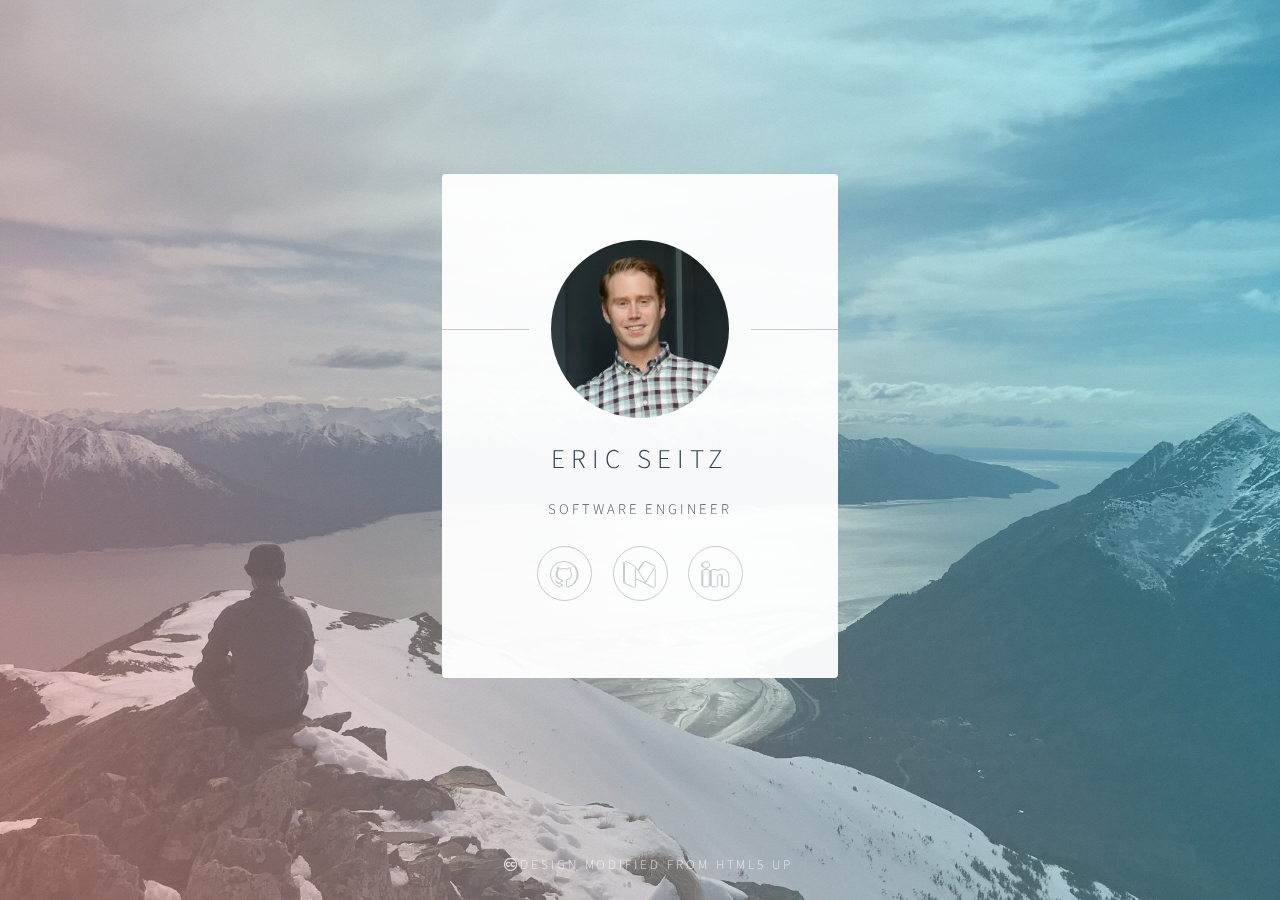
<file: index.html>
<!DOCTYPE HTML>
<!--
	Identity by HTML5 UP
	html5up.net | @ajlkn
	Free for personal and commercial use under the CCA 3.0 license (html5up.net/license)
-->
<html>

<head>
	<title>Eric Seitz</title>
	<meta charset="utf-8" />
	<meta name="viewport" content="width=device-width, initial-scale=1, user-scalable=no" />
	<link rel="stylesheet" href="assets/css/main.css" />
	<noscript>
		<link rel="stylesheet" href="assets/css/noscript.css" /></noscript>
</head>

<body class="is-preload">

	<!-- Wrapper -->
	<div id="wrapper">

		<!-- Main -->
		<section id="main">
			<header>
				<span class="avatar"><img src="images/avatar.png" alt="" /></span>
				<h1>Eric Seitz</h1>
				<p>Software Engineer</p>
			</header>
			<!--
						<hr />
						<h2>Extra Stuff!</h2>
						<form method="post" action="#">
							<div class="fields">
								<div class="field">
									<input type="text" name="name" id="name" placeholder="Name" />
								</div>
								<div class="field">
									<input type="email" name="email" id="email" placeholder="Email" />
								</div>
								<div class="field">
									<select name="department" id="department">
										<option value="">Department</option>
										<option value="sales">Sales</option>
										<option value="tech">Tech Support</option>
										<option value="null">/dev/null</option>
									</select>
								</div>
								<div class="field">
									<textarea name="message" id="message" placeholder="Message" rows="4"></textarea>
								</div>
								<div class="field">
									<input type="checkbox" id="human" name="human" /><label for="human">I'm a human</label>
								</div>
								<div class="field">
									<label>But are you a robot?</label>
									<input type="radio" id="robot_yes" name="robot" /><label for="robot_yes">Yes</label>
									<input type="radio" id="robot_no" name="robot" /><label for="robot_no">No</label>
								</div>
							</div>
							<ul class="actions special">
								<li><a href="#" class="button">Get Started</a></li>
							</ul>
						</form>
						<hr />
						-->
			<footer>
				<ul class="icons">
					<li><a href="https://github.com/seitzej" class="fa-github">Github</a></li>
					<li><a href="https://medium.com/@ericseitz" class="fa-medium">Medium</a></li>
					<li><a href="https://www.linkedin.com/in/seitzeric/" class="fa-linkedin">Linkedin</a></li>
				</ul>
			</footer>
		</section>

		<!-- Footer -->
		<footer id="footer">
			<ul class="copyright">
				<li><span class="fa fa-creative-commons"></span>Design modified from <a href="http://html5up.net">HTML5 UP</a></li>
			</ul>
		</footer>

	</div>

	<!-- Scripts -->
	<script>
		if ('addEventListener' in window) {
			window.addEventListener('load', function () { document.body.className = document.body.className.replace(/\bis-preload\b/, ''); });
			document.body.className += (navigator.userAgent.match(/(MSIE|rv:11\.0)/) ? ' is-ie' : '');
		}
	</script>

</body>

</html>
</file>
<file: assets/css/noscript.css>
/*
	Identity by HTML5 UP
	html5up.net | @ajlkn
	Free for personal and commercial use under the CCA 3.0 license (html5up.net/license)
*/

/* Basic */

	body:after {
		display: none;
	}

/* Main */

	#main {
		-moz-transform: none !important;
		-webkit-transform: none !important;
		-ms-transform: none !important;
		transform: none !important;
		opacity: 1 !important;
	}
</file>
<file: assets/css/main.css>
@import url(font-awesome.min.css);
@import url("https://fonts.googleapis.com/css?family=Source+Sans+Pro:300");

/*
	Identity by HTML5 UP
	html5up.net | @ajlkn
	Free for personal and commercial use under the CCA 3.0 license (html5up.net/license)
*/

/* Icon (alt) */

	html, body, div, span, applet, object,
	iframe, h1, h2, h3, h4, h5, h6, p, blockquote,
	pre, a, abbr, acronym, address, big, cite,
	code, del, dfn, em, img, ins, kbd, q, s, samp,
	small, strike, strong, sub, sup, tt, var, b,
	u, i, center, dl, dt, dd, ol, ul, li, fieldset,
	form, label, legend, table, caption, tbody,
	tfoot, thead, tr, th, td, article, aside,
	canvas, details, embed, figure, figcaption,
	footer, header, hgroup, menu, nav, output, ruby,
	section, summary, time, mark, audio, video {
		margin: 0;
		padding: 0;
		border: 0;
		font-size: 100%;
		font: inherit;
		vertical-align: baseline;
	}

	article, aside, details, figcaption, figure,
	footer, header, hgroup, menu, nav, section {
		display: block;
	}

	body {
		line-height: 1;
	}

	ol, ul {
		list-style: none;
	}

	blockquote, q {
		quotes: none;
	}

		blockquote:before, blockquote:after, q:before, q:after {
			content: '';
			content: none;
		}

	table {
		border-collapse: collapse;
		border-spacing: 0;
	}

	body {
		-webkit-text-size-adjust: none;
	}

	mark {
		background-color: transparent;
		color: inherit;
	}

	input::-moz-focus-inner {
		border: 0;
		padding: 0;
	}

	input, select, textarea {
		-moz-appearance: none;
		-webkit-appearance: none;
		-ms-appearance: none;
		appearance: none;
	}

/* Basic */

	@media screen and (max-width: 480px) {

		html, body {
			min-width: 320px;
		}

	}

	html {
		box-sizing: border-box;
	}

	*, *:before, *:after {
		box-sizing: inherit;
	}

	body.is-preload *, body.is-preload *:before, body.is-preload *:after {
		-moz-animation: none !important;
		-webkit-animation: none !important;
		-ms-animation: none !important;
		animation: none !important;
		-moz-transition: none !important;
		-webkit-transition: none !important;
		-ms-transition: none !important;
		transition: none !important;
	}

	html {
		height: 100%;
	}

	body {
		height: 100%;
		background-color: #ffffff;
		background-image: url("images/overlay.png"), -moz-linear-gradient(60deg, rgba(255, 165, 150, 0.5) 5%, rgba(0, 228, 255, 0.35)), url("../../images/bg.jpg");
		background-image: url("images/overlay.png"), -webkit-linear-gradient(60deg, rgba(255, 165, 150, 0.5) 5%, rgba(0, 228, 255, 0.35)), url("../../images/bg.jpg");
		background-image: url("images/overlay.png"), -ms-linear-gradient(60deg, rgba(255, 165, 150, 0.5) 5%, rgba(0, 228, 255, 0.35)), url("../../images/bg.jpg");
		background-image: url("images/overlay.png"), linear-gradient(60deg, rgba(255, 165, 150, 0.5) 5%, rgba(0, 228, 255, 0.35)), url("../../images/bg.jpg");
		background-repeat: repeat,			no-repeat,			no-repeat;
		background-size: 100px 100px, cover,				cover;
		background-position: top left,		center center,		bottom center;
		background-attachment: fixed,			fixed,				fixed;
	}

		body:after {
			content: '';
			display: block;
			position: fixed;
			top: 0;
			left: 0;
			width: 100%;
			height: inherit;
			opacity: 0;
			z-index: 1;
			background-color: #ffffff;
			background-image: url("images/overlay.png"), -moz-linear-gradient(60deg, rgba(255, 165, 150, 0.5) 5%, rgba(0, 228, 255, 0.35));
			background-image: url("images/overlay.png"), -webkit-linear-gradient(60deg, rgba(255, 165, 150, 0.5) 5%, rgba(0, 228, 255, 0.35));
			background-image: url("images/overlay.png"), -ms-linear-gradient(60deg, rgba(255, 165, 150, 0.5) 5%, rgba(0, 228, 255, 0.35));
			background-image: url("images/overlay.png"), linear-gradient(60deg, rgba(255, 165, 150, 0.5) 5%, rgba(0, 228, 255, 0.35));
			background-repeat: repeat,			no-repeat;
			background-size: 100px 100px, cover;
			background-position: top left,		center center;
			-moz-transition: opacity 1.75s ease-out;
			-webkit-transition: opacity 1.75s ease-out;
			-ms-transition: opacity 1.75s ease-out;
			transition: opacity 1.75s ease-out;
		}

		body.is-preload:after {
			opacity: 1;
		}

/* Type */

	body, input, select, textarea {
		color: #414f57;
		font-family: "Source Sans Pro", Helvetica, sans-serif;
		font-size: 14pt;
		font-weight: 300;
		line-height: 2;
		letter-spacing: 0.2em;
		text-transform: uppercase;
	}

		@media screen and (max-width: 1680px) {

			body, input, select, textarea {
				font-size: 11pt;
			}

		}

		@media screen and (max-width: 480px) {

			body, input, select, textarea {
				font-size: 10pt;
				line-height: 1.75;
			}

		}

	a {
		-moz-transition: color 0.2s ease, border-color 0.2s ease;
		-webkit-transition: color 0.2s ease, border-color 0.2s ease;
		-ms-transition: color 0.2s ease, border-color 0.2s ease;
		transition: color 0.2s ease, border-color 0.2s ease;
		color: inherit;
		text-decoration: none;
	}

		a:before {
			-moz-transition: color 0.2s ease, text-shadow 0.2s ease;
			-webkit-transition: color 0.2s ease, text-shadow 0.2s ease;
			-ms-transition: color 0.2s ease, text-shadow 0.2s ease;
			transition: color 0.2s ease, text-shadow 0.2s ease;
		}

		a:hover {
			color: #ff7496;
		}

	strong, b {
		color: #313f47;
	}

	em, i {
		font-style: italic;
	}

	p {
		margin: 0 0 1.5em 0;
	}

	h1, h2, h3, h4, h5, h6 {
		color: #313f47;
		line-height: 1.5;
		margin: 0 0 0.75em 0;
	}

		h1 a, h2 a, h3 a, h4 a, h5 a, h6 a {
			color: inherit;
			text-decoration: none;
		}

	h1 {
		font-size: 1.85em;
		letter-spacing: 0.22em;
		margin: 0 0 0.525em 0;
	}

	h2 {
		font-size: 1.25em;
	}

	h3 {
		font-size: 1em;
	}

	h4 {
		font-size: 1em;
	}

	h5 {
		font-size: 1em;
	}

	h6 {
		font-size: 1em;
	}

	@media screen and (max-width: 480px) {

		h1 {
			font-size: 1.65em;
		}

	}

	sub {
		font-size: 0.8em;
		position: relative;
		top: 0.5em;
	}

	sup {
		font-size: 0.8em;
		position: relative;
		top: -0.5em;
	}

	hr {
		border: 0;
		border-bottom: solid 1px #c8cccf;
		margin: 3em 0;
	}

/* Form */

	form {
		margin: 0 0 1.5em 0;
	}

		form > :last-child {
			margin-bottom: 0;
		}

		form > .fields {
			display: -moz-flex;
			display: -webkit-flex;
			display: -ms-flex;
			display: flex;
			-moz-flex-wrap: wrap;
			-webkit-flex-wrap: wrap;
			-ms-flex-wrap: wrap;
			flex-wrap: wrap;
			width: calc(100% + 2.25em);
			margin: -1.125em 0 1.5em -1.125em;
		}

			form > .fields > .field {
				-moz-flex-grow: 0;
				-webkit-flex-grow: 0;
				-ms-flex-grow: 0;
				flex-grow: 0;
				-moz-flex-shrink: 0;
				-webkit-flex-shrink: 0;
				-ms-flex-shrink: 0;
				flex-shrink: 0;
				padding: 1.125em 0 0 1.125em;
				width: calc(100% - 1.125em);
			}

				form > .fields > .field.half {
					width: calc(50% - 0.5625em);
				}

				form > .fields > .field.third {
					width: calc(100%/3 - 0.375em);
				}

				form > .fields > .field.quarter {
					width: calc(25% - 0.28125em);
				}

		@media screen and (max-width: 480px) {

			form > .fields {
				width: calc(100% + 2.25em);
				margin: -1.125em 0 1.5em -1.125em;
			}

				form > .fields > .field {
					padding: 1.125em 0 0 1.125em;
					width: calc(100% - 1.125em);
				}

					form > .fields > .field.half {
						width: calc(100% - 1.125em);
					}

					form > .fields > .field.third {
						width: calc(100% - 1.125em);
					}

					form > .fields > .field.quarter {
						width: calc(100% - 1.125em);
					}

		}

	label {
		color: #313f47;
		display: block;
		font-size: 0.9em;
		margin: 0 0 0.75em 0;
	}

	input[type="text"],
	input[type="password"],
	input[type="email"],
	input[type="tel"],
	select,
	textarea {
		-moz-appearance: none;
		-webkit-appearance: none;
		-ms-appearance: none;
		appearance: none;
		border-radius: 4px;
		border: solid 1px #c8cccf;
		color: inherit;
		display: block;
		outline: 0;
		padding: 0 1em;
		text-decoration: none;
		width: 100%;
	}

		input[type="text"]:invalid,
		input[type="password"]:invalid,
		input[type="email"]:invalid,
		input[type="tel"]:invalid,
		select:invalid,
		textarea:invalid {
			box-shadow: none;
		}

		input[type="text"]:focus,
		input[type="password"]:focus,
		input[type="email"]:focus,
		input[type="tel"]:focus,
		select:focus,
		textarea:focus {
			border-color: #ff7496;
		}

	select {
		background-image: url("data:image/svg+xml;charset=utf8,%3Csvg xmlns='http://www.w3.org/2000/svg' width='40' height='40' preserveAspectRatio='none' viewBox='0 0 40 40'%3E%3Cpath d='M9.4,12.3l10.4,10.4l10.4-10.4c0.2-0.2,0.5-0.4,0.9-0.4c0.3,0,0.6,0.1,0.9,0.4l3.3,3.3c0.2,0.2,0.4,0.5,0.4,0.9 c0,0.4-0.1,0.6-0.4,0.9L20.7,31.9c-0.2,0.2-0.5,0.4-0.9,0.4c-0.3,0-0.6-0.1-0.9-0.4L4.3,17.3c-0.2-0.2-0.4-0.5-0.4-0.9 c0-0.4,0.1-0.6,0.4-0.9l3.3-3.3c0.2-0.2,0.5-0.4,0.9-0.4S9.1,12.1,9.4,12.3z' fill='%23c8cccf' /%3E%3C/svg%3E");
		background-size: 1.25rem;
		background-repeat: no-repeat;
		background-position: calc(100% - 1rem) center;
		height: 2.75em;
		padding-right: 2.75em;
		text-overflow: ellipsis;
	}

		select option {
			color: #313f47;
			background: #ffffff;
		}

		select:focus::-ms-value {
			background-color: transparent;
		}

		select::-ms-expand {
			display: none;
		}

	input[type="text"],
	input[type="password"],
	input[type="email"],
	select {
		height: 2.75em;
	}

	textarea {
		padding: 0.75em 1em;
	}

	input[type="checkbox"],
	input[type="radio"] {
		-moz-appearance: none;
		-webkit-appearance: none;
		-ms-appearance: none;
		appearance: none;
		display: block;
		float: left;
		margin-right: -2em;
		opacity: 0;
		width: 1em;
		z-index: -1;
	}

		input[type="checkbox"] + label,
		input[type="radio"] + label {
			text-decoration: none;
			color: #414f57;
			cursor: pointer;
			display: inline-block;
			font-size: 1em;
			font-weight: 300;
			padding-left: 2.4em;
			padding-right: 0.75em;
			position: relative;
		}

			input[type="checkbox"] + label:before,
			input[type="radio"] + label:before {
				-moz-osx-font-smoothing: grayscale;
				-webkit-font-smoothing: antialiased;
				font-family: FontAwesome;
				font-style: normal;
				font-weight: normal;
				text-transform: none !important;
			}

			input[type="checkbox"] + label:before,
			input[type="radio"] + label:before {
				border-radius: 4px;
				border: solid 1px #c8cccf;
				content: '';
				display: inline-block;
				height: 1.65em;
				left: 0;
				line-height: 1.58125em;
				position: absolute;
				text-align: center;
				top: 0.15em;
				width: 1.65em;
			}

		input[type="checkbox"]:checked + label:before,
		input[type="radio"]:checked + label:before {
			color: #ff7496;
			content: '\f00c';
		}

		input[type="checkbox"]:focus + label:before,
		input[type="radio"]:focus + label:before {
			border-color: #ff7496;
		}

	input[type="checkbox"] + label:before {
		border-radius: 4px;
	}

	input[type="radio"] + label:before {
		border-radius: 100%;
	}

	::-webkit-input-placeholder {
		color: #616f77 !important;
		opacity: 1.0;
	}

	:-moz-placeholder {
		color: #616f77 !important;
		opacity: 1.0;
	}

	::-moz-placeholder {
		color: #616f77 !important;
		opacity: 1.0;
	}

	:-ms-input-placeholder {
		color: #616f77 !important;
		opacity: 1.0;
	}

/* Icon */

	.icon {
		text-decoration: none;
		position: relative;
		border-bottom: none;
	}

		.icon:before {
			-moz-osx-font-smoothing: grayscale;
			-webkit-font-smoothing: antialiased;
			font-family: FontAwesome;
			font-style: normal;
			font-weight: normal;
			text-transform: none !important;
		}

		.icon > .label {
			display: none;
		}

/* List */

	ol {
		list-style: decimal;
		margin: 0 0 1.5em 0;
		padding-left: 1.25em;
	}

		ol li {
			padding-left: 0.25em;
		}

	ul {
		list-style: disc;
		margin: 0 0 1.5em 0;
		padding-left: 1em;
	}

		ul li {
			padding-left: 0.5em;
		}

		ul.alt {
			list-style: none;
			padding-left: 0;
		}

			ul.alt li {
				border-top: solid 1px #c8cccf;
				padding: 0.5em 0;
			}

				ul.alt li:first-child {
					border-top: 0;
					padding-top: 0;
				}

	dl {
		margin: 0 0 1.5em 0;
	}

		dl dt {
			display: block;
			margin: 0 0 0.75em 0;
		}

		dl dd {
			margin-left: 1.5em;
		}

/* Actions */

	ul.actions {
		display: -moz-flex;
		display: -webkit-flex;
		display: -ms-flex;
		display: flex;
		cursor: default;
		list-style: none;
		margin-left: -0.75em;
		padding-left: 0;
	}

		ul.actions li {
			padding: 0 0 0 0.75em;
			vertical-align: middle;
		}

		ul.actions.special {
			-moz-justify-content: center;
			-webkit-justify-content: center;
			-ms-justify-content: center;
			justify-content: center;
			width: 100%;
			margin-left: 0;
		}

			ul.actions.special li:first-child {
				padding-left: 0;
			}

		ul.actions.stacked {
			-moz-flex-direction: column;
			-webkit-flex-direction: column;
			-ms-flex-direction: column;
			flex-direction: column;
			margin-left: 0;
		}

			ul.actions.stacked li {
				padding: 0.975em 0 0 0;
			}

				ul.actions.stacked li:first-child {
					padding-top: 0;
				}

		ul.actions.fit {
			width: calc(100% + 0.75em);
		}

			ul.actions.fit li {
				-moz-flex-grow: 1;
				-webkit-flex-grow: 1;
				-ms-flex-grow: 1;
				flex-grow: 1;
				-moz-flex-shrink: 1;
				-webkit-flex-shrink: 1;
				-ms-flex-shrink: 1;
				flex-shrink: 1;
				width: 100%;
			}

				ul.actions.fit li > * {
					width: 100%;
				}

			ul.actions.fit.stacked {
				width: 100%;
			}

		@media screen and (max-width: 480px) {

			ul.actions:not(.fixed) {
				-moz-flex-direction: column;
				-webkit-flex-direction: column;
				-ms-flex-direction: column;
				flex-direction: column;
				margin-left: 0;
				width: 100% !important;
			}

				ul.actions:not(.fixed) li {
					-moz-flex-grow: 1;
					-webkit-flex-grow: 1;
					-ms-flex-grow: 1;
					flex-grow: 1;
					-moz-flex-shrink: 1;
					-webkit-flex-shrink: 1;
					-ms-flex-shrink: 1;
					flex-shrink: 1;
					padding: 0.75em 0 0 0;
					text-align: center;
					width: 100%;
				}

					ul.actions:not(.fixed) li > * {
						width: 100%;
					}

					ul.actions:not(.fixed) li:first-child {
						padding-top: 0;
					}

					ul.actions:not(.fixed) li input[type="submit"],
					ul.actions:not(.fixed) li input[type="reset"],
					ul.actions:not(.fixed) li input[type="button"],
					ul.actions:not(.fixed) li button,
					ul.actions:not(.fixed) li .button {
						width: 100%;
					}

						ul.actions:not(.fixed) li input[type="submit"].icon:before,
						ul.actions:not(.fixed) li input[type="reset"].icon:before,
						ul.actions:not(.fixed) li input[type="button"].icon:before,
						ul.actions:not(.fixed) li button.icon:before,
						ul.actions:not(.fixed) li .button.icon:before {
							margin-left: -0.5rem;
						}

		}

/* Icons */

	ul.icons {
		cursor: default;
		list-style: none;
		padding-left: 0;
		margin-top: -0.675em;
	}

		ul.icons li {
			display: inline-block;
			padding: 0.675em 0.5em;
		}

			ul.icons li a {
				text-decoration: none;
				position: relative;
				display: block;
				width: 3.75em;
				height: 3.75em;
				border-radius: 100%;
				border: solid 1px #c8cccf;
				line-height: 3.75em;
				overflow: hidden;
				text-align: center;
				text-indent: 3.75em;
				white-space: nowrap;
			}

				ul.icons li a:before {
					-moz-osx-font-smoothing: grayscale;
					-webkit-font-smoothing: antialiased;
					font-family: FontAwesome;
					font-style: normal;
					font-weight: normal;
					text-transform: none !important;
				}

				ul.icons li a:before {
					color: #ffffff;
					text-shadow: 1.25px 0px 0px #c8cccf, -1.25px 0px 0px #c8cccf, 0px 1.25px 0px #c8cccf, 0px -1.25px 0px #c8cccf;
				}

				ul.icons li a:hover:before {
					text-shadow: 1.25px 0px 0px #ff7496, -1.25px 0px 0px #ff7496, 0px 1.25px 0px #ff7496, 0px -1.25px 0px #ff7496;
				}

				ul.icons li a:before {
					position: absolute;
					top: 0;
					left: 0;
					width: inherit;
					height: inherit;
					font-size: 1.85rem;
					line-height: inherit;
					text-align: center;
					text-indent: 0;
				}

				ul.icons li a:hover {
					border-color: #ff7496;
				}

		@media screen and (max-width: 480px) {

			ul.icons li a:before {
				font-size: 1.5rem;
			}

		}

/* Button */

	input[type="submit"],
	input[type="reset"],
	input[type="button"],
	button,
	.button {
		-moz-appearance: none;
		-webkit-appearance: none;
		-ms-appearance: none;
		appearance: none;
		-moz-transition: background-color 0.2s ease-in-out, border-color 0.2s ease-in-out, color 0.2s ease-in-out;
		-webkit-transition: background-color 0.2s ease-in-out, border-color 0.2s ease-in-out, color 0.2s ease-in-out;
		-ms-transition: background-color 0.2s ease-in-out, border-color 0.2s ease-in-out, color 0.2s ease-in-out;
		transition: background-color 0.2s ease-in-out, border-color 0.2s ease-in-out, color 0.2s ease-in-out;
		display: inline-block;
		height: 2.75em;
		line-height: 2.75em;
		padding: 0 1.5em;
		background-color: transparent;
		border-radius: 4px;
		border: solid 1px #c8cccf;
		color: #414f57 !important;
		cursor: pointer;
		text-align: center;
		text-decoration: none;
		white-space: nowrap;
	}

		input[type="submit"]:hover,
		input[type="reset"]:hover,
		input[type="button"]:hover,
		button:hover,
		.button:hover {
			border-color: #ff7496;
			color: #ff7496 !important;
		}

		input[type="submit"].icon,
		input[type="reset"].icon,
		input[type="button"].icon,
		button.icon,
		.button.icon {
			padding-left: 1.35em;
		}

			input[type="submit"].icon:before,
			input[type="reset"].icon:before,
			input[type="button"].icon:before,
			button.icon:before,
			.button.icon:before {
				margin-right: 0.5em;
			}

		input[type="submit"].fit,
		input[type="reset"].fit,
		input[type="button"].fit,
		button.fit,
		.button.fit {
			width: 100%;
		}

		input[type="submit"].small,
		input[type="reset"].small,
		input[type="button"].small,
		button.small,
		.button.small {
			font-size: 0.8em;
		}

		input[type="submit"].large,
		input[type="reset"].large,
		input[type="button"].large,
		button.large,
		.button.large {
			font-size: 1.35em;
		}

		input[type="submit"].disabled, input[type="submit"]:disabled,
		input[type="reset"].disabled,
		input[type="reset"]:disabled,
		input[type="button"].disabled,
		input[type="button"]:disabled,
		button.disabled,
		button:disabled,
		.button.disabled,
		.button:disabled {
			pointer-events: none;
			opacity: 0.5;
		}

/* Main */

	#main {
		-moz-transform-origin: 50% 50%;
		-webkit-transform-origin: 50% 50%;
		-ms-transform-origin: 50% 50%;
		transform-origin: 50% 50%;
		-moz-transform: rotateX(0deg);
		-webkit-transform: rotateX(0deg);
		-ms-transform: rotateX(0deg);
		transform: rotateX(0deg);
		-moz-transition: opacity 1s ease, -moz-transform 1s ease;
		-webkit-transition: opacity 1s ease, -webkit-transform 1s ease;
		-ms-transition: opacity 1s ease, -ms-transform 1s ease;
		transition: opacity 1s ease, transform 1s ease;
		padding: 4.5em 3em 3em 3em ;
		background: #ffffff;
		border-radius: 4px;
		cursor: default;
		max-width: 100%;
		opacity: 0.95;
		position: relative;
		text-align: center;
		width: 27em;
	}

		#main .avatar {
			position: relative;
			display: block;
			margin-bottom: 1.5em;
		}

			#main .avatar img {
				display: block;
				margin: 0 auto;
				border-radius: 100%;
				box-shadow: 0 0 0 1.5em #ffffff;
			}

			#main .avatar:before {
				content: '';
				display: block;
				position: absolute;
				top: 50%;
				left: -3em;
				width: calc(100% + 6em);
				height: 1px;
				z-index: -1;
				background: #c8cccf;
			}

		@media screen and (max-width: 480px) {

			#main {
				padding: 4em 2em 2.5em 2em ;
				width: 100%;
			}

				#main .avatar:before {
					left: -2em;
					width: calc(100% + 4em);
				}

		}

		body.is-preload #main {
			-moz-transform: rotateX(15deg);
			-webkit-transform: rotateX(15deg);
			-ms-transform: rotateX(15deg);
			transform: rotateX(15deg);
			opacity: 0;
		}

/* Footer */

	#footer {
		-moz-align-self: -moz-flex-end;
		-webkit-align-self: -webkit-flex-end;
		-ms-align-self: -ms-flex-end;
		align-self: flex-end;
		width: 100%;
		padding: 1.5em 0 0 0;
		color: rgba(255, 255, 255, 0.75);
		cursor: default;
		text-align: center;
	}

		#footer .copyright {
			margin: 0;
			padding: 0;
			font-size: 0.9em;
			list-style: none;
		}

			#footer .copyright li {
				display: inline-block;
				margin: 0 0 0 0.45em;
				padding: 0 0 0 0.85em;
				border-left: solid 1px rgba(255, 255, 255, 0.5);
				line-height: 1;
			}

				#footer .copyright li:first-child {
					border-left: 0;
				}

/* Wrapper */

	#wrapper {
		display: -moz-flex;
		display: -webkit-flex;
		display: -ms-flex;
		display: flex;
		-moz-align-items: center;
		-webkit-align-items: center;
		-ms-align-items: center;
		align-items: center;
		-moz-justify-content: space-between;
		-webkit-justify-content: space-between;
		-ms-justify-content: space-between;
		justify-content: space-between;
		-moz-flex-direction: column;
		-webkit-flex-direction: column;
		-ms-flex-direction: column;
		flex-direction: column;
		-moz-perspective: 1000px;
		-webkit-perspective: 1000px;
		-ms-perspective: 1000px;
		perspective: 1000px;
		position: relative;
		min-height: 100%;
		padding: 1.5em;
		z-index: 2;
	}

		#wrapper > * {
			z-index: 1;
		}

		#wrapper:before {
			content: '';
			display: block;
		}

		@media screen and (max-width: 360px) {

			#wrapper {
				padding: 0.75em;
			}

		}

		body.is-ie #wrapper {
			height: 100%;
		}
</file>
